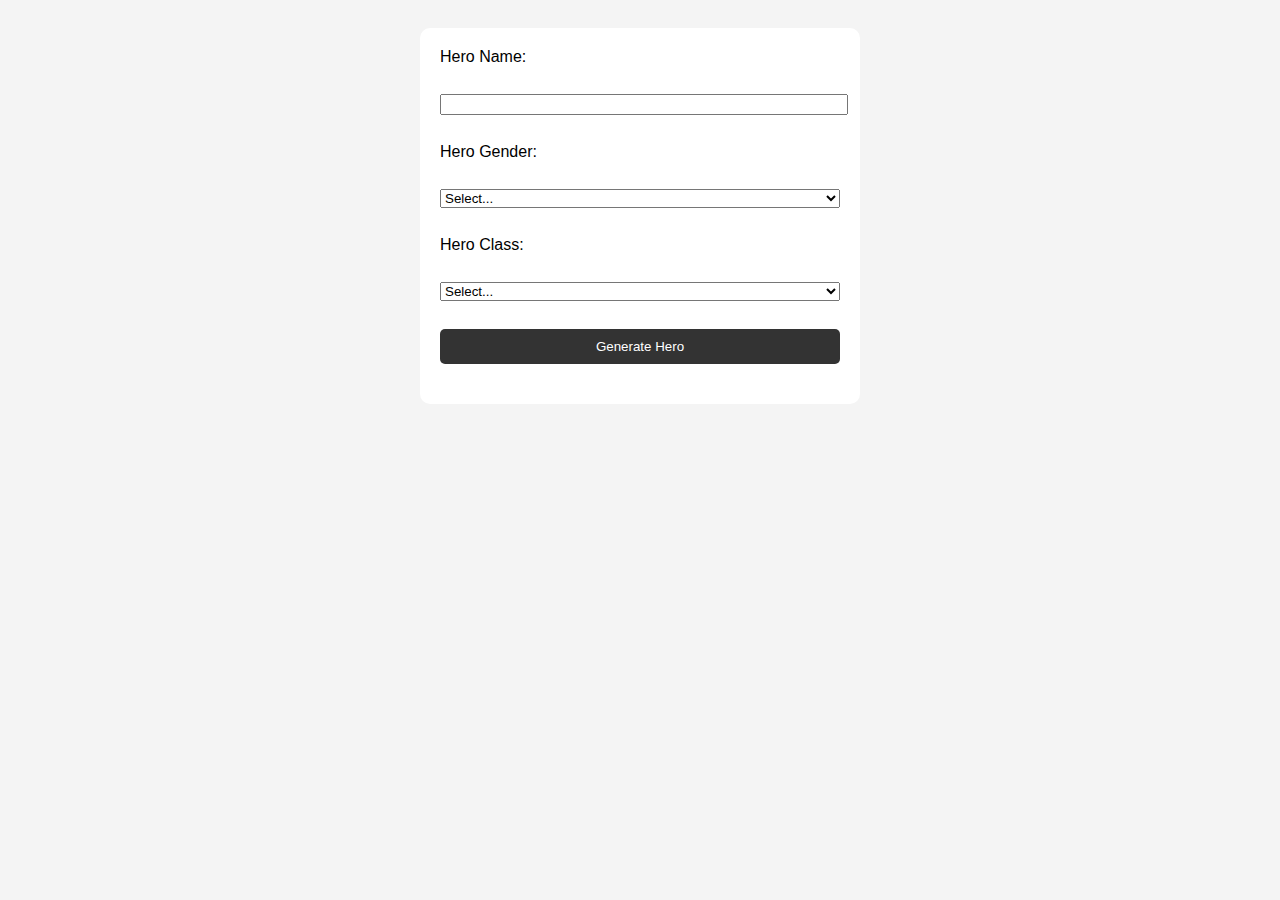
<file: week-2-character-generator/index.html>
<!DOCTYPE html>
<html>
  <head>
    <!--
    Pragmatic JavaScript
    Chapter 1
    Programming Assignment

    Author: Chris Newell
    Date: July 26, 2025
    Filename: index.html
  -->
    <title>Roleplay Character Generator</title>
    <link rel="stylesheet" type="text/css" href="styles.css" />
  </head>
  <body>
    <div id="mainContainer">
      <form id="characterForm">
        <label for="heroName">Hero Name:</label><br />
        <input type="text" id="heroName" name="heroName" required /><br />
        <label for="heroGender">Hero Gender:</label><br />
        <select id="heroGender" name="heroGender" required>
          <option value="">Select...</option>
          <option value="male">Male</option>
          <option value="female">Female</option>
          <option value="other">Other</option>
        </select>
        <br />
        <label for="heroClass">Hero Class:</label><br />
        <select id="heroClass" name="heroClass" required>
          <option value="">Select...</option>
          <option value="warrior">Warrior</option>
          <option value="mage">Mage</option>
          <option value="rogue">Rogue</option>
        </select>
        <br />
        <button id="generateHero">Generate Hero</button>
      </form>

      <div id="characterOutput"></div>
    </div>

    <script src="script.js"></script>
  </body>
</html>
</file>
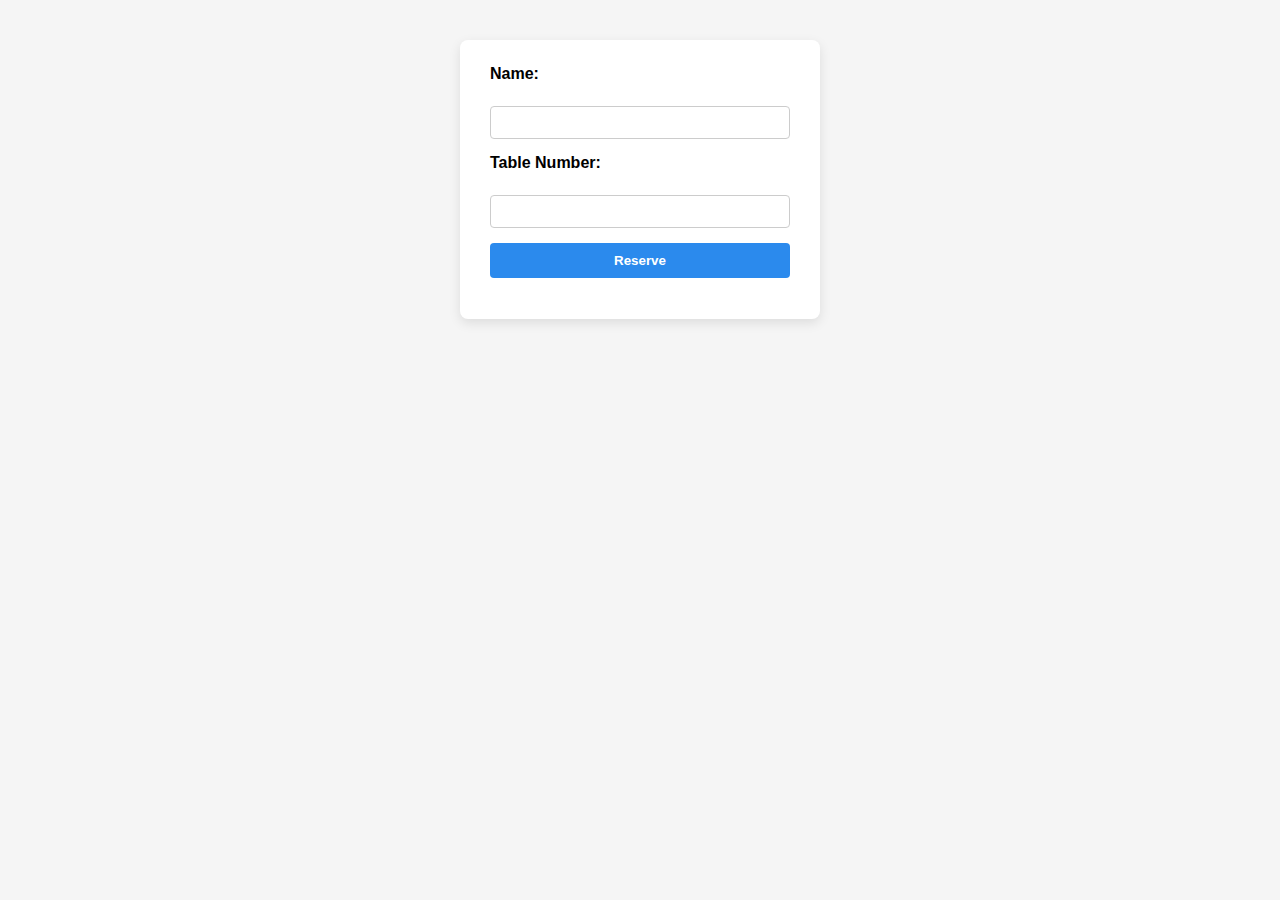
<file: week-5-project11-01/index.html>
<!--
  Author: Chris Newell
  Date: 2025-07-27
  Filename: index.html
  Description: Restaurant Reservation Form using JavaScript Callbacks
-->
<!DOCTYPE html>
<html lang="en">
  <head>
    <meta charset="UTF-8" />
    <title>Table Reservation</title>
    <link rel="stylesheet" href="styles.css" />
  </head>
  <body>
    <div class="form-container">
      <form id="reservationForm">
        <label for="name">Name:</label><br />
        <input type="text" id="name" name="name" /><br />
        <label for="tableNumber">Table Number:</label><br />
        <input type="number" id="tableNumber" name="tableNumber" /><br />
        <input type="submit" value="Reserve" />
      </form>
      <p id="message"></p>
    </div>
    <script src="script.js"></script>
  </body>
</html>
</file>
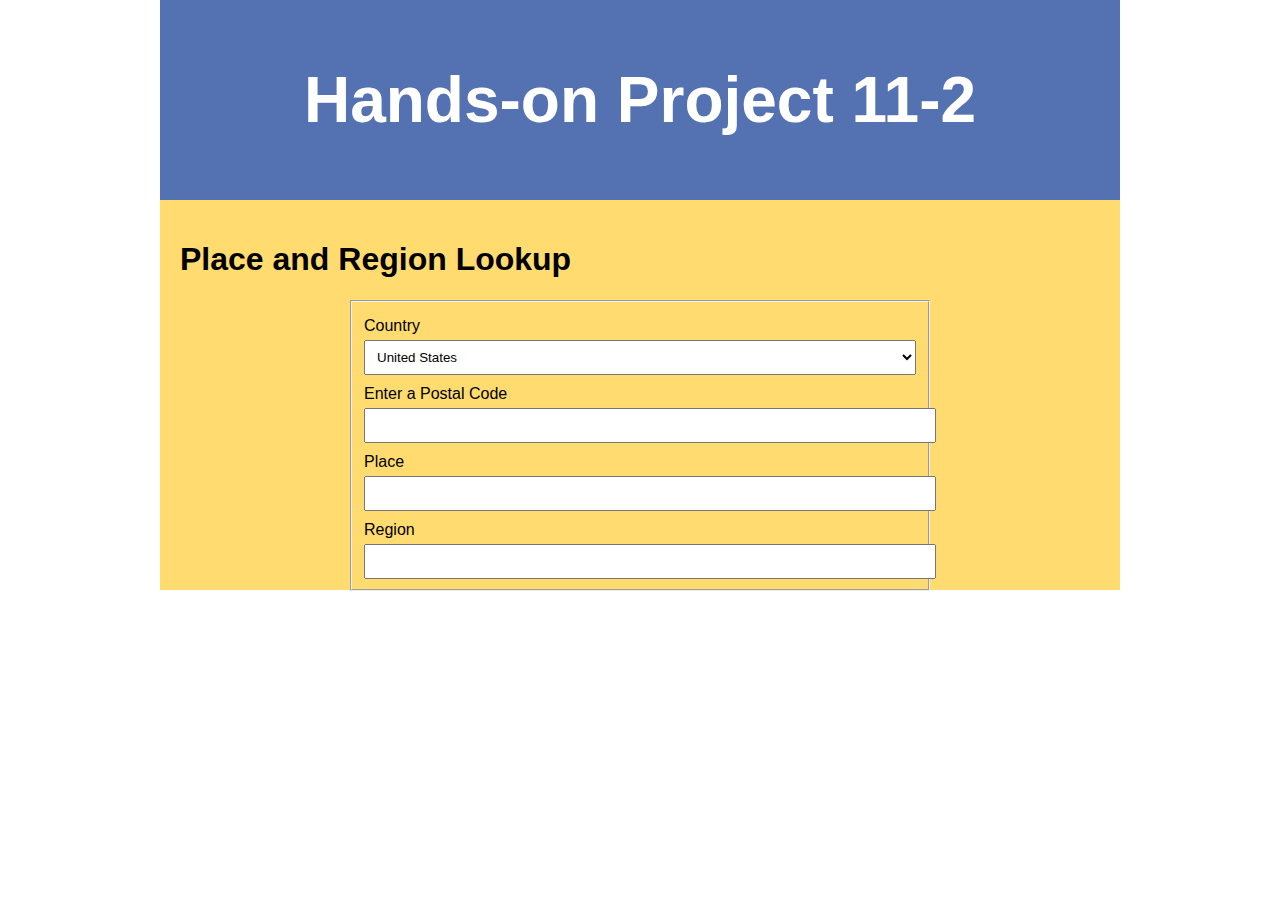
<file: week-6-project11-02/index.html>
<!DOCTYPE html>
<html lang="en">
  <head>
    <!--
    JavaScript 7th Edition
    Chapter 11
    Hands-on Project 11-2

    Author: Chris Newell
    Date: July 27, 2025
    Filename: index.html
  -->
    <meta charset="utf-8" />
    <meta name="viewport" content="width=device-width,initial-scale=1.0" />
    <title>Hands-on Project 11-2</title>
    <link rel="stylesheet" href="styles.css" />
    <script src="script.js" defer></script>
  </head>
  <body>
    <header>
      <h1>Hands-on Project 11-2</h1>
    </header>

    <section>
      <h1>Place and Region Lookup</h1>
      <fieldset id="addressFields">
        <label for="country">Country</label>
        <select name="country" id="country">
          <option value="us">United States</option>
          <option value="ca">Canada</option>
          <option value="gb">Great Britain</option>
          <option value="de">Germany</option>
          <option value="fr">France</option>
          <option value="it">Italy</option>
          <option value="jp">Japan</option>
          <option value="in">India</option>
          <option value="es">Spain</option>
          <option value="za">South Africa</option>
        </select>

        <label for="postalCode">Enter a Postal Code</label>
        <input type="text" id="postalCode" autocomplete="off" />

        <label for="place">Place</label>
        <input type="text" id="place" autocomplete="off" />

        <label for="region">Region</label>
        <input type="text" id="region" autocomplete="off" />
      </fieldset>
    </section>
  </body>
</html>
</file>
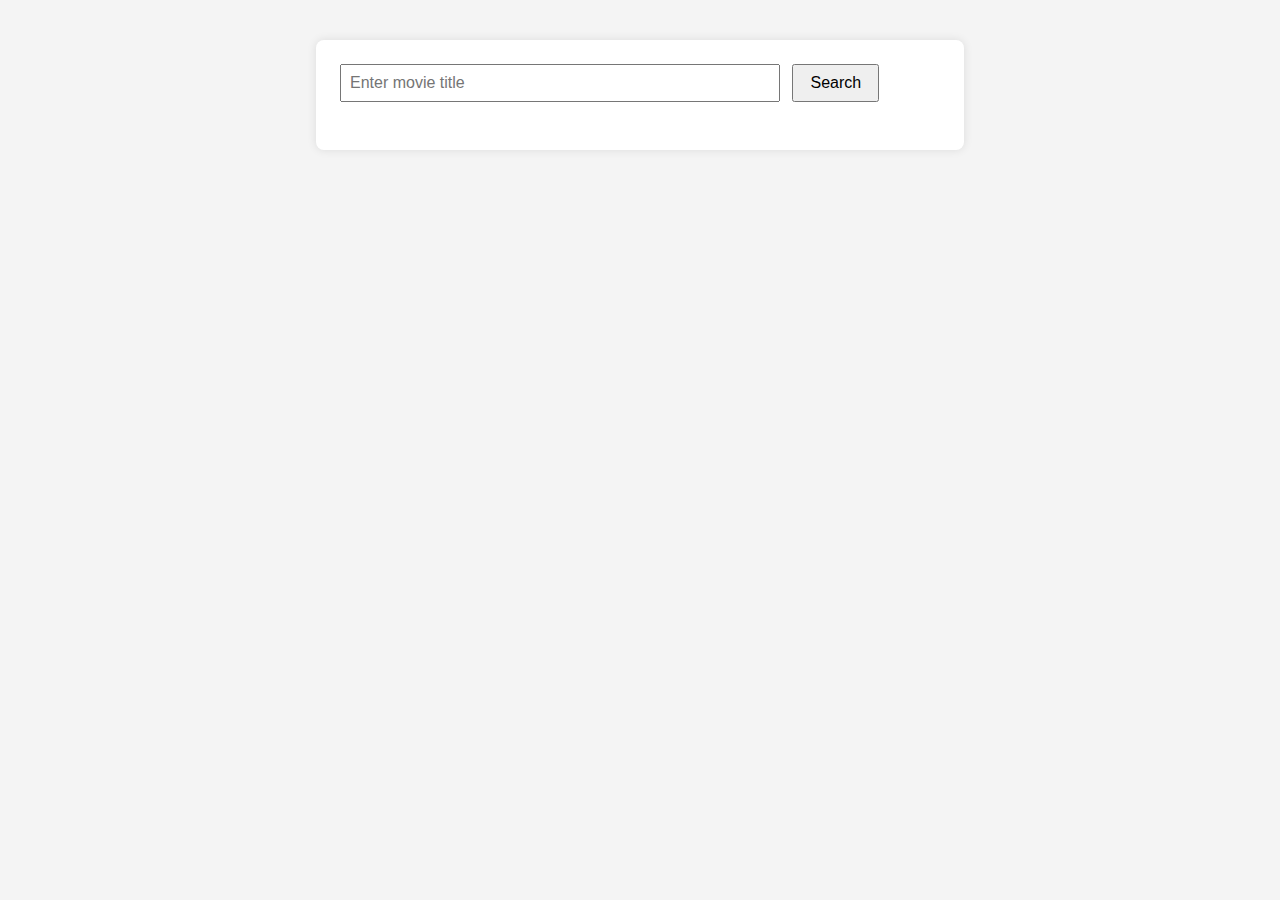
<file: week-8-project12-01/index.html>
<!DOCTYPE html>
<html>
  <head>
    <!--
      Pragmatic JavaScript
      Chapter 4
      Programming Assignment

      Author: Chris Newell
      Date: 2025-07-27
      Filename: index.html
    -->
    <title>Movie Lookup</title>
    <link rel="stylesheet" type="text/css" href="styles.css" />
  </head>
  <body>
    <div class="form-container">
      <form id="movie-form">
        <input type="text" id="title-input" placeholder="Enter movie title" />
        <button type="submit">Search</button>
      </form>
      <div id="movie-info">
        <h2 id="movie-title"></h2>
        <p id="movie-director"></p>
        <p id="movie-year"></p>
        <p id="movie-synopsis"></p>
      </div>
      <p id="error-message"></p>
    </div>
    <script src="script.js"></script>
  </body>
</html>
</file>
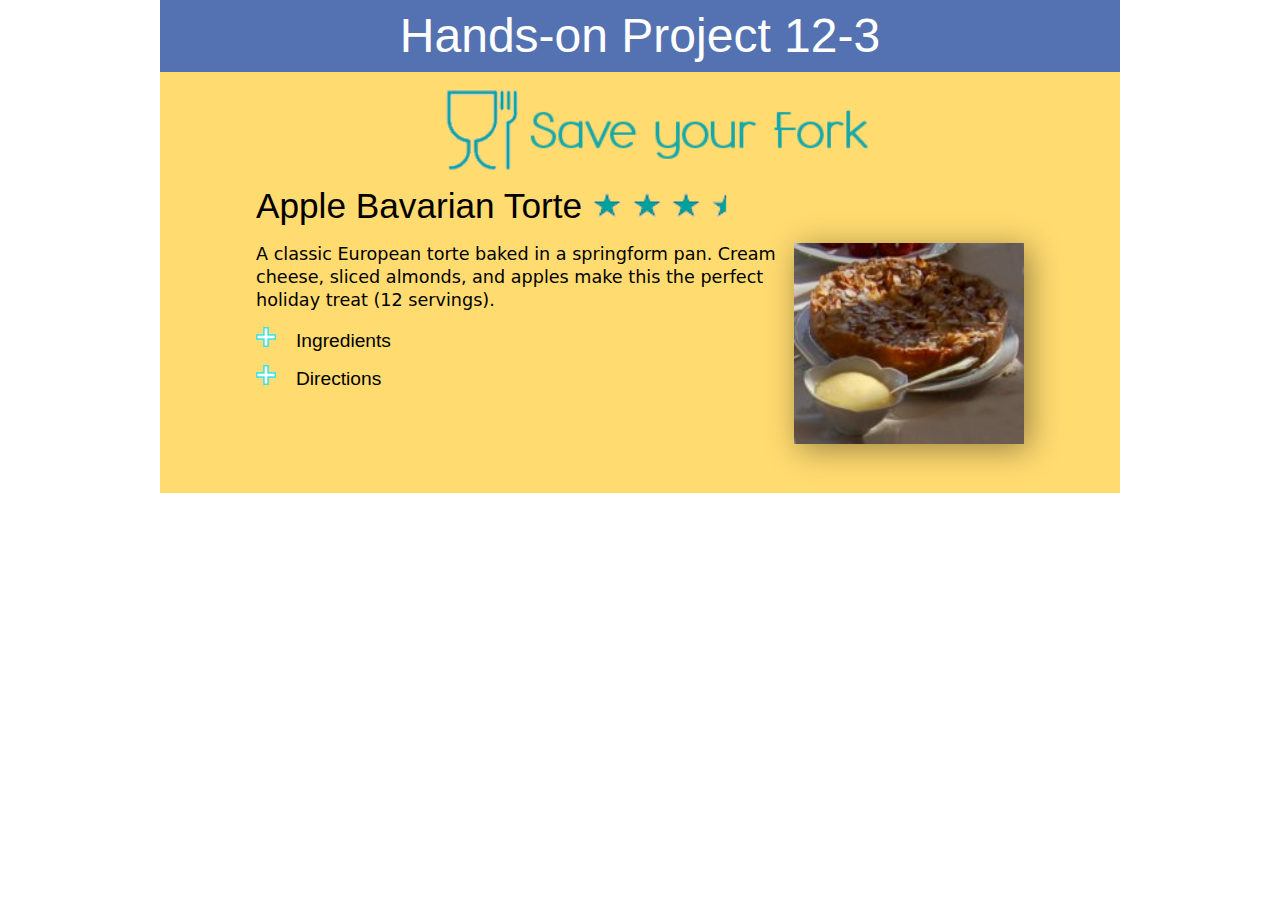
<file: week-9-project12-03/index.html>
<!DOCTYPE html>
<html lang="en">
  <head>
    <!--
      JavaScript 7th Edition
      Chapter 12
      Project 12-3

      Project to show a recipe with expanding/contracting content
      Author: Chris Newell
      Date: 27/07/2025
      Filename: project12-03.html
   -->
    <meta charset="utf-8" />
    <meta name="viewport" content="width=device-width, initial-scale=1.0" />
    <title>Hands-on Project 12-3</title>
    <link rel="stylesheet" href="styles.css" />
    <script src="https://code.jquery.com/jquery-3.6.0.min.js" defer></script>
    <script src="script.js" defer></script>
  </head>

  <body>
    <header>
      <h1>Hands-on Project 12-3</h1>
    </header>

    <section>
      <header>
        <img src="logo.png" alt="Save your Fork" />
      </header>
      <article>
        <h1>
          Apple Bavarian Torte
          <img src="star.png" alt="3 1/2 stars" />
          <img src="star.png" alt="" />
          <img src="star.png" alt="" />
          <img src="halfstar.png" alt="" />
        </h1>
        <img id="dishimg" src="torte.png" alt="Torte image" />
        <p>
          A classic European torte baked in a springform pan. Cream cheese,
          sliced almonds, and apples make this the perfect holiday treat (12
          servings).
        </p>

        <h2><img src="plus.png" alt="plus" />Ingredients</h2>
        <ul>
          <li>1/2 cup butter</li>
          <li>1/3 cup white sugar</li>
          <li>1/4 teaspoon vanilla extract</li>
          <li>1 cup all-purpose flour</li>
          <li>1 (8 ounce) package cream cheese</li>
          <li>1/4 cup white sugar</li>
          <li>1 egg</li>
          <li>1/2 teaspoon vanilla extract</li>
          <li>6 apples - peeled, cored, and sliced</li>
          <li>1/3 cup white sugar</li>
          <li>1/2 teaspoon ground cinnamon</li>
          <li>1/4 cup sliced almonds</li>
        </ul>
        <h2><img src="plus.png" alt="plus" />Directions</h2>
        <ol>
          <li>Preheat oven to 450&deg; F (230&deg; C).</li>
          <li>Cream together butter, sugar, vanilla, and flour.</li>
          <li>
            Press crust mixture into the flat bottom of a 9-inch springform pan.
            Set aside.
          </li>
          <li>
            In a medium bowl, blend cream cheese and sugar. Beat in egg and
            vanilla. Pour cheese mixture over crust.
          </li>
          <li>
            Toss apples with sugar and cinnamon. Spread apple mixture over all.
          </li>
          <li>
            Bake for 10 minutes. Reduce heat to 400&deg; F (200&deg; C) and
            continue baking for 25 minutes.
          </li>
          <li>
            Sprinkle almonds over top of torte. Continue baking until lightly
            browned. Cool before removing from pan.
          </li>
        </ol>
      </article>
    </section>
  </body>
</html>
</file>
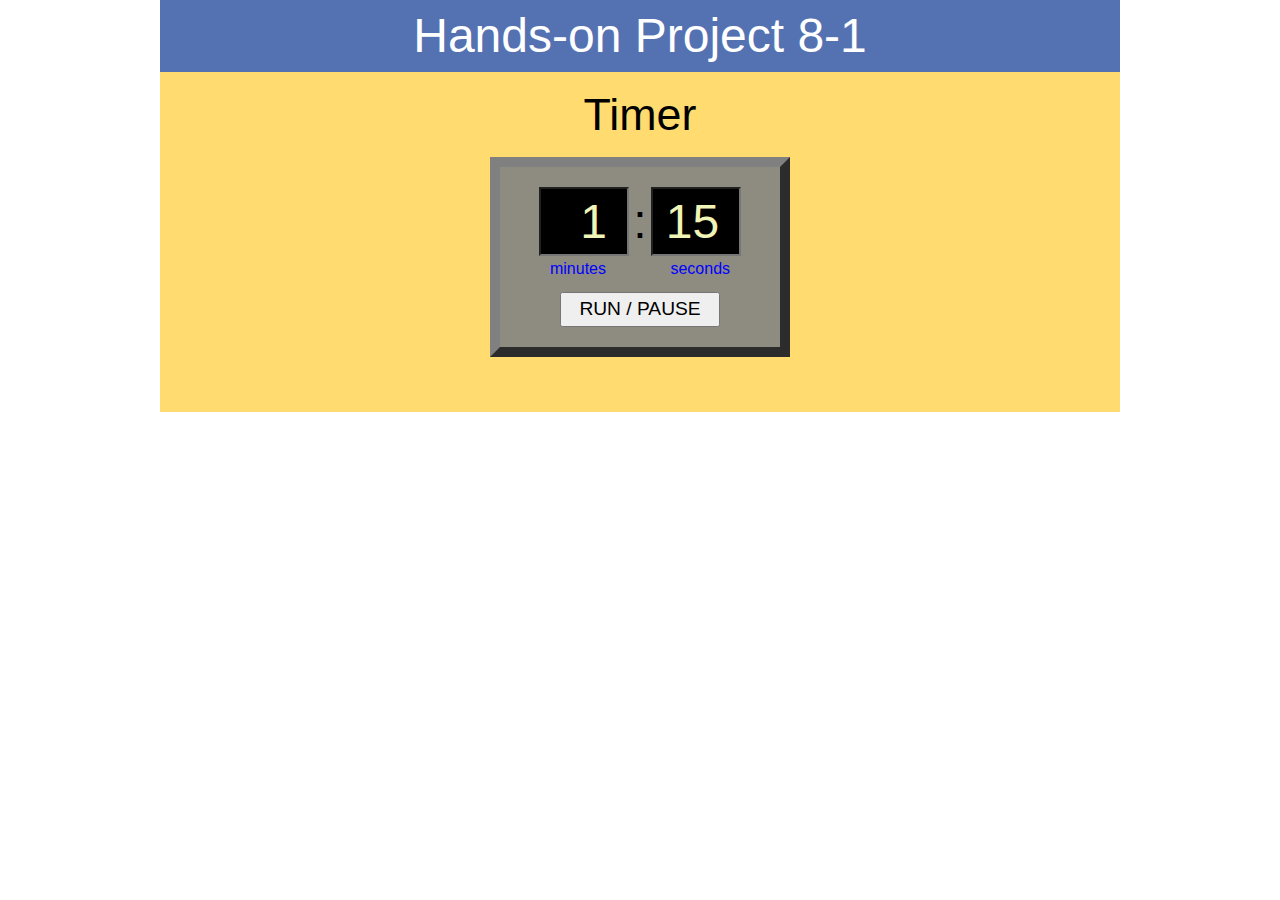
<file: week-1/project08-01.html>
<!DOCTYPE html>
<html>
  <head>
    <!--
      JavaScript 7th Edition
      Chapter 8
      Hands-on Project 8-1

      Author: Chris Newell
      Date:   05/31/2025

      Filename: project08-01.html
   -->
    <meta charset="utf-8" />
    <meta name="viewport" content="width=device-width,initial-scale=1.0" />
    <title>Hands-on Project 8-1</title>
    <link rel="stylesheet" href="styles.css" />
  </head>

  <body>
    <header>
      <h1>Hands-on Project 8-1</h1>
    </header>

    <section>
      <h1>Timer</h1>
      <div id="timerClock">
        <input
          id="minutesBox"
          type="number"
          value="1"
          min="0"
          max="10"
          step="1"
        />
        <span id="separator">:</span>
        <input
          id="secondsBox"
          type="number"
          value="15"
          min="0"
          max="59"
          step="1"
        /><br />
        <span id="minLabel">minutes</span> <span id="secLabel">seconds</span>
        <input id="runPauseButton" type="button" value="RUN / PAUSE" />
      </div>
    </section>
    <script src="project08-01.js"></script>
  </body>
</html>
</file>
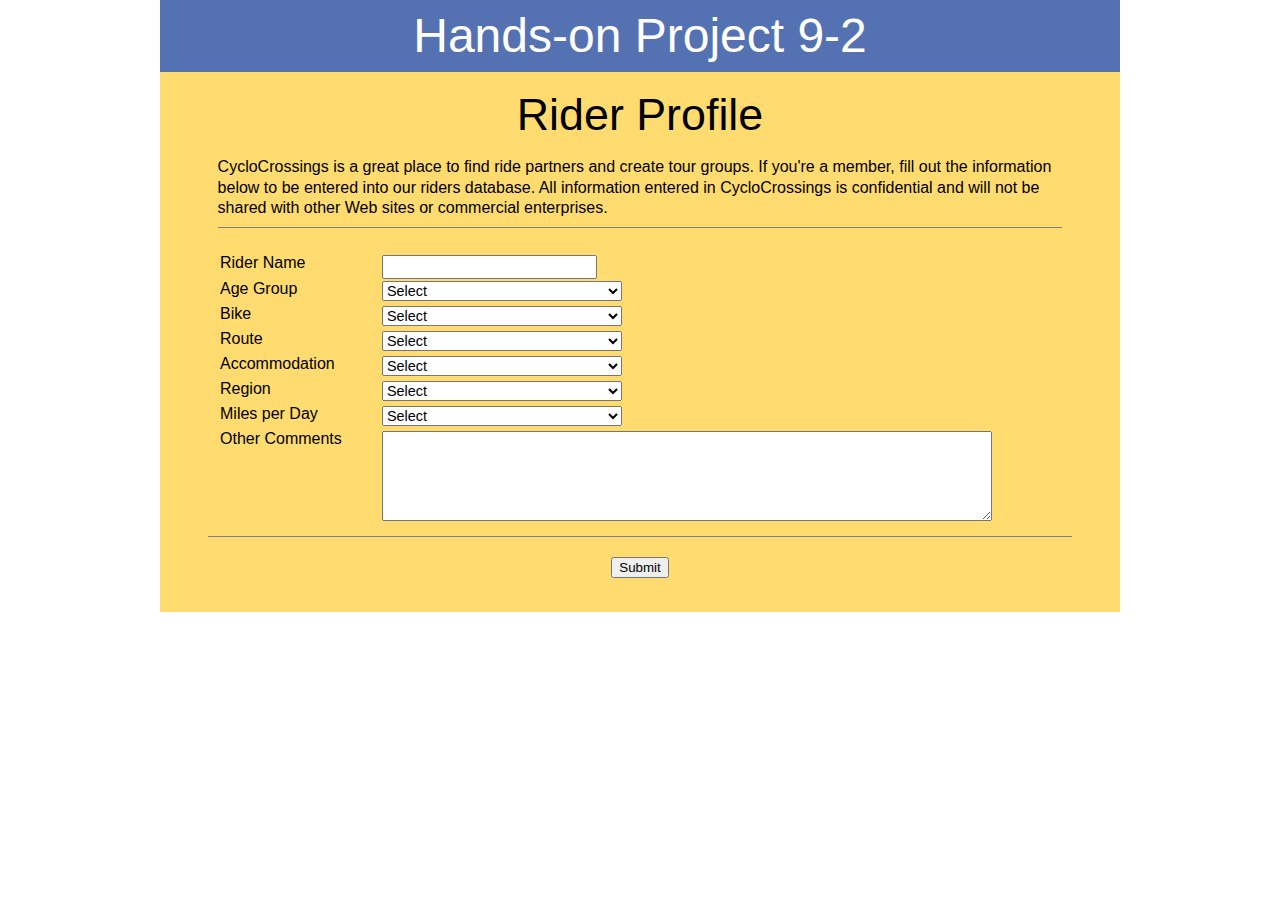
<file: week-3-project09-02/project09-02a.html>
<!DOCTYPE html>
<html>
  <head>
    <!--
      JavaScript 7th Edition
      Chapter 9
      Hands-on Project 9-2

      Author: Chris Newell
      Date: July 26, 2025

      Filename: project09-02a.html
    -->
    <meta charset="utf-8" />
    <title>Hands-on Project 9-2</title>
    <link rel="stylesheet" href="styles.css" />
    <script src="project09-02a.js" defer></script>
  </head>

  <body>
    <header>
      <h1>Hands-on Project 9-2</h1>
    </header>

    <section>
      <h1>Rider Profile</h1>
      <p id="intro">
        CycloCrossings is a great place to find ride partners and create tour
        groups. If you're a member, fill out the information below to be entered
        into our riders database. All information entered in CycloCrossings is
        confidential and will not be shared with other Web sites or commercial
        enterprises.
      </p>

      <form id="riderForm">
        <table id="profile">
          <colgroup>
            <col id="firstCol" />
            <col id="secondCol" />
          </colgroup>
          <tr>
            <td>Rider Name</td>
            <td><input name="riderName" id="riderName" type="text" /></td>
          </tr>
          <tr>
            <td>Age Group</td>
            <td>
              <select name="ageGroup" id="ageGroup">
                <option value="">Select</option>
                <option value="16 - 20">16 - 20</option>
                <option value="21 - 30">21 - 30</option>
                <option value="31 - 40">31 - 40</option>
                <option value="41 - 50">41 - 50</option>
                <option value="51 - 60">51 - 60</option>
                <option value="61 - 70">61 - 70</option>
                <option value="71+">71+</option>
              </select>
            </td>
          </tr>
          <tr>
            <td>Bike</td>
            <td>
              <select name="bikeOption" id="bikeOption">
                <option value="">Select</option>
                <option value="road">Road Bike</option>
                <option value="mountain">Mountain Bike</option>
                <option value="either">Either</option>
              </select>
            </td>
          </tr>
          <tr>
            <td>Route</td>
            <td>
              <select name="routeOption" id="routeOption">
                <option value="">Select</option>
                <option value="road">Road</option>
                <option value="trail">Trail</option>
                <option value="either">Either</option>
              </select>
            </td>
          </tr>
          <tr>
            <td>Accommodation</td>
            <td>
              <select name="accOption" id="accOption">
                <option value="">Select</option>
                <option value="camping">Camping</option>
                <option value="motel">Motel</option>
                <option value="either">Either</option>
              </select>
            </td>
          </tr>
          <tr>
            <td>Region</td>
            <td>
              <select name="region" id="region">
                <option value="">Select</option>
                <option value="Northeast">Northeast</option>
                <option value="East Coast">East Coast</option>
                <option value="Southeast">Southeast</option>
                <option value="Midwest">Midwest</option>
                <option value="Mountain">Mountain</option>
                <option value="Southwest">Southwest</option>
                <option value="West Coast">West Coast</option>
                <option value="Northwest">Northwest</option>
              </select>
            </td>
          </tr>
          <tr>
            <td>Miles per Day</td>
            <td>
              <select name="miles" id="miles">
                <option value="">Select</option>
                <option value="21 - 40">21 - 40</option>
                <option value="41 - 60">41 - 60</option>
                <option value="61 - 80">61 - 80</option>
                <option value="81 - 100">81 - 100</option>
                <option value="100+">100+</option>
              </select>
            </td>
          </tr>
          <tr>
            <td>Other Comments</td>
            <td><textarea name="comments" id="comments"></textarea></td>
          </tr>
        </table>

        <p style="text-align: center">
          <input id="submitButton" type="submit" value="Submit" />
        </p>
      </form>
    </section>
  </body>
</html>
</file>
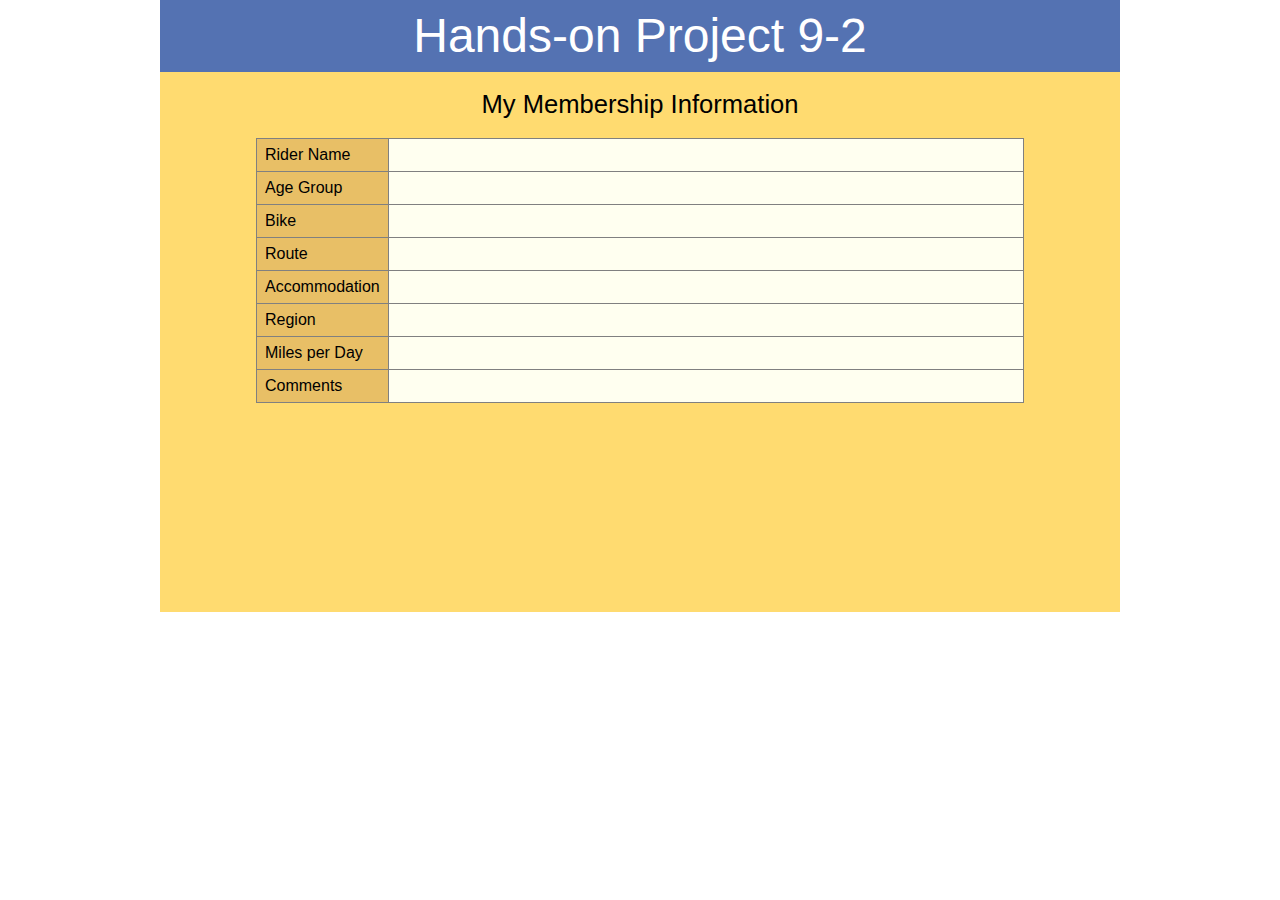
<file: week-3-project09-02/project09-02b.html>
<!DOCTYPE html>
<html>
  <head>
    <!--
      JavaScript 7th Edition
      Chapter 9
      Hands-on Project 9-2

      Author: Chris Newell
      Date: July 26, 2025

      Filename: project09-02b.html
   -->
    <meta charset="utf-8" />
    <meta name="viewport" content="width=device-width,initial-scale=1.0" />
    <title>Hands-on Project 9-2</title>
    <link rel="stylesheet" href="styles.css" />
    <script src="project09-02b.js" defer></script>
  </head>

  <body>
    <header>
      <h1>Hands-on Project 9-2</h1>
    </header>

    <section>
      <h1 id="h2b">My Membership Information</h1>

      <table id="order">
        <tr>
          <th>Rider Name</th>
          <td id="riderName"></td>
        </tr>
        <tr>
          <th>Age Group</th>
          <td id="ageGroup"></td>
        </tr>
        <tr>
          <th>Bike</th>
          <td id="bikeOption"></td>
        </tr>
        <tr>
          <th>Route</th>
          <td id="routeOption"></td>
        </tr>
        <tr>
          <th>Accommodation</th>
          <td id="accOption"></td>
        </tr>
        <tr>
          <th>Region</th>
          <td id="region"></td>
        </tr>
        <tr>
          <th>Miles per Day</th>
          <td id="miles"></td>
        </tr>
        <tr>
          <th>Comments</th>
          <td id="comments"></td>
        </tr>
      </table>
    </section>
  </body>
</html>
</file>
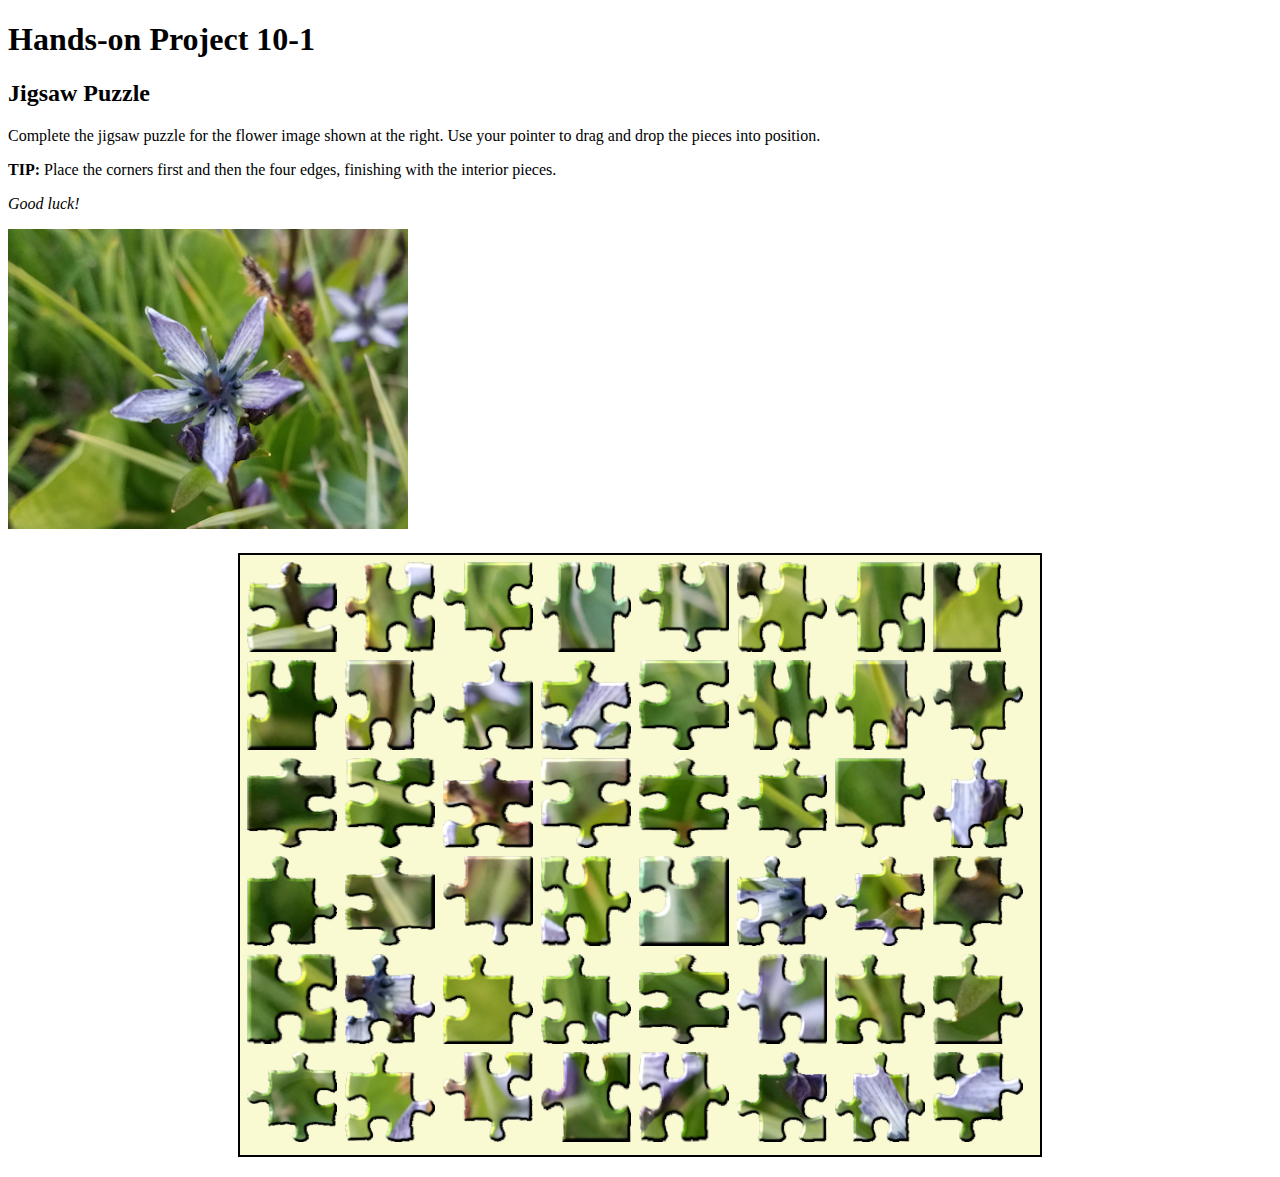
<file: week-4-project10-01/project10-01.html>
<!--
  Author: Chris Newell
  Date: 2025-07-27
  File: project10-01.html
  Description: Hands-On Project 10-1 - Jigsaw Puzzle
-->

<!DOCTYPE html>
<html lang="en">
  <head>
    <meta charset="UTF-8" />
    <meta name="viewport" content="width=device-width, initial-scale=1.0" />
    <title>Hands-on Project 10-1</title>
    <link rel="stylesheet" href="styles.css" />
  </head>
  <body>
    <header>
      <h1>Hands-on Project 10-1</h1>
    </header>

    <article>
      <h2>Jigsaw Puzzle</h2>
      <p>
        Complete the jigsaw puzzle for the flower image shown at the right. Use
        your pointer to drag and drop the pieces into position.
      </p>
      <p>
        <strong>TIP:</strong> Place the corners first and then the four edges,
        finishing with the interior pieces.
      </p>
      <p><em>Good luck!</em></p>

      <!-- Preview image -->
      <img id="preview" src="puzzle.png" alt="puzzle preview" />

      <!-- Puzzle board container -->
      <div id="puzzleBoard"></div>
    </article>

    <!-- Script loaded with defer to match onload behavior -->
    <script src="project10-01.js" defer></script>
  </body>
</html>
</file>
<file: week-2-character-generator/styles.css>
/*
  Pragmatic JavaScript
  Chapter 1
  Programming Assignment

  Author: Chris Newell
  Date: July 26, 2025
  Filename: styles.css
*/

body {
  font-family: Arial, sans-serif;
  background-color: #f4f4f4;
  padding: 20px;
}

#mainContainer {
  max-width: 400px;
  margin: 0 auto;
  background: white;
  padding: 20px;
  border-radius: 10px;
}

label,
select,
input {
  display: block;
  margin-bottom: 10px;
  width: 100%;
}

button {
  padding: 10px;
  width: 100%;
  background-color: #333;
  color: white;
  border: none;
  cursor: pointer;
  border-radius: 5px;
}

button:hover {
  background-color: #555;
}

#characterOutput {
  margin-top: 20px;
  font-weight: bold;
}
</file>
<file: week-5-project11-01/styles.css>
/*
  Pragmatic JavaScript
  Chapter 2
  Programming Assignment

  Author: Chris Newell
  Date: 2025-07-27
  Filename: styles.css
*/

/* General styles */
body {
  font-family: Arial, sans-serif;
  background-color: #f5f5f5;
  margin: 0;
  padding: 40px;
  display: flex;
  justify-content: center;
  align-items: center;
}

/* Form container */
.form-container {
  background-color: #fff;
  padding: 25px 30px;
  border-radius: 8px;
  box-shadow: 0 4px 12px rgba(0, 0, 0, 0.1);
  width: 300px;
}

/* Form elements */
label {
  font-weight: bold;
  display: block;
  margin-bottom: 5px;
}

input[type="text"],
input[type="number"] {
  width: 100%;
  padding: 8px 10px;
  margin-bottom: 15px;
  border: 1px solid #ccc;
  border-radius: 4px;
  box-sizing: border-box;
}

input[type="submit"] {
  width: 100%;
  padding: 10px;
  background-color: #2b8aed;
  color: white;
  font-weight: bold;
  border: none;
  border-radius: 4px;
  cursor: pointer;
  transition: background-color 0.3s ease;
}

input[type="submit"]:hover {
  background-color: #1f6fcc;
}

/* Message */
#message {
  margin-top: 15px;
  font-weight: bold;
  color: #333;
  text-align: center;
}
</file>
<file: week-6-project11-02/styles.css>
/*    JavaScript 7th Edition
      Chapter 11
      Hands-on Project 11-2
      Author: Chris Newell
      Date: July 27, 2025
      Filename: styles.css
*/

body {
  font-family: Verdana, sans-serif;
  background-color: #fff;
  width: 960px;
  margin: 0 auto;
}

header {
  background: #5472b2;
  color: #fff;
  font-size: 2em;
  text-align: center;
  padding: 20px 0;
}

section {
  background-color: #ffdb70;
  padding: 20px;
  user-select: none;
  height: 350px;
}

fieldset#addressFields {
  margin: 0 auto;
  width: 60%;
  text-align: center;
}

label {
  display: block;
  text-align: left;
  margin-top: 10px;
}

input,
select {
  display: block;
  width: 100%;
  padding: 8px;
  margin-top: 5px;
}
</file>
<file: week-8-project12-01/styles.css>
/*
  Pragmatic JavaScript
  Chapter 4
  Programming Assignment

  Author: Chris Newell
  Date: 2025-07-27
  Filename: styles.css
*/

body {
  font-family: Arial, sans-serif;
  background: #f4f4f4;
  padding: 2em;
}

.form-container {
  background: #fff;
  padding: 1.5em;
  border-radius: 8px;
  max-width: 600px;
  margin: 0 auto;
  box-shadow: 0 0 10px rgba(0, 0, 0, 0.1);
}

input[type="text"] {
  width: 70%;
  padding: 0.5em;
  margin-right: 0.5em;
  font-size: 1em;
}

button {
  padding: 0.5em 1em;
  font-size: 1em;
  cursor: pointer;
}

#movie-info {
  margin-top: 1.5em;
}

#error-message {
  color: red;
  margin-top: 1em;
  font-weight: bold;
}
</file>
<file: week-9-project12-03/styles.css>
/*  JavaScript 7th Edition
    Chapter 12
    Hands-on Project 12-3
    Author: Chris Newell
    Date: 27/07/2025
    Filename: styles.css
*/

/* apply a natural box layout model to all elements */
* {
  -moz-box-sizing: border-box;
  -webkit-box-sizing: border-box;
  box-sizing: border-box;
}

/* reset rules */
html,
body,
div,
span,
applet,
object,
iframe,
h1,
h2,
h3,
h4,
h5,
h6,
p,
blockquote,
pre,
a,
abbr,
acronym,
address,
big,
cite,
code,
del,
dfn,
em,
img,
ins,
kbd,
q,
s,
samp,
small,
strike,
strong,
sub,
sup,
tt,
var,
b,
u,
i,
center,
dl,
dt,
dd,
ol,
ul,
li,
form,
label,
legend,
table,
caption,
tbody,
tfoot,
thead,
tr,
th,
td,
article,
aside,
canvas,
details,
embed,
figure,
figcaption,
footer,
header,
hgroup,
menu,
nav,
output,
ruby,
section,
summary,
time,
mark,
audio,
video {
  margin: 0;
  padding: 0;
  border: 0;
  font-size: 100%;
  font: inherit;
  vertical-align: baseline;
}

/* HTML5 display-role reset for older browsers */
article,
aside,
details,
figcaption,
figure,
footer,
header,
hgroup,
menu,
nav,
section {
  display: block;
}

body {
  line-height: 1;
  width: 960px;
  background: white;
  margin: 0 auto;
  font-family: Verdana, Geneva, sans-serif;
}

ol,
ul {
  list-style: none;
}

/* page header */
body > header {
  background: #5472b2;
  width: 100%;
  color: #ffffff;
  font-size: 48px;
  text-align: center;
  line-height: 1.5em;
  margin-bottom: 0;
}

/*-------------------- Project Styles ------------------*/

section {
  background-color: #ffdb70;
  margin-top: 0;
  padding-bottom: 70px;
}

/* main content */

header > img {
  display: block;
  width: 50%;
  margin: 0 auto;
  padding: 10px 0;
}

article {
  width: 80%;
  margin: 0 auto;
  padding-bottom: 20px;
}

article h1 {
  font-size: 2.2em;
  margin: 0 0 20px;
}

article h1 img {
  display: inline-block;
  width: 30px;
}

article > img {
  float: right;
  width: 30%;
  box-shadow: 5px 5px 30px rgba(0, 0, 0, 0.4);
}

article > p {
  font-size: 1.1em;
  font-family: "Lucida Grande", "Lucida Sans Unicode", "Lucida Sans",
    "DejaVu Sans", Verdana, "sans-serif";
  line-height: 1.3;
  margin: 0 0 15px;
}

article > h2 {
  font-size: 1.2em;
  margin: 0 0 15px 0;
  cursor: pointer;
}

article > h2 > img {
  width: 20px;
  margin-right: 20px;
}

article > ul {
  margin: 0 0 15px 60px;
  list-style-type: square;
  font-size: 1.1em;
  font-family: "Lucida Grande", "Lucida Sans Unicode", "Lucida Sans",
    "DejaVu Sans", Verdana, "sans-serif";
  line-height: 1.4em;
  display: none;
}

article > ol {
  margin: 0 0 15px 60px;
  list-style-type: decimal;
  font-size: 1.1em;
  font-family: "Lucida Grande", "Lucida Sans Unicode", "Lucida Sans",
    "DejaVu Sans", Verdana, "sans-serif";
  line-height: 1.4em;
  display: none;
}

article li {
  margin-bottom: 6px;
}
</file>
<file: week-1/styles.css>
/*  JavaScript 7th Edition
    Chapter 8
    Hands-on Project 8-1

    Filename: styles.css
*/

/* apply a natural box layout model to all elements */
* {
  -moz-box-sizing: border-box;
  -webkit-box-sizing: border-box;
  box-sizing: border-box;
}

/* reset rules */
html,
body,
div,
span,
applet,
object,
iframe,
h1,
h2,
h3,
h4,
h5,
h6,
p,
blockquote,
pre,
a,
abbr,
acronym,
address,
big,
cite,
code,
del,
dfn,
em,
img,
ins,
kbd,
q,
s,
samp,
small,
strike,
strong,
sub,
sup,
tt,
var,
b,
u,
i,
center,
dl,
dt,
dd,
ol,
ul,
li,
fieldset,
form,
label,
legend,
table,
caption,
tbody,
tfoot,
thead,
tr,
th,
td,
article,
aside,
canvas,
details,
embed,
figure,
figcaption,
footer,
header,
hgroup,
menu,
nav,
output,
ruby,
section,
summary,
time,
mark,
audio,
video {
  margin: 0;
  padding: 0;
  border: 0;
  font-size: 100%;
  font: inherit;
  vertical-align: baseline;
}

/* HTML5 display-role reset for older browsers */
article,
aside,
details,
figcaption,
figure,
footer,
header,
hgroup,
menu,
nav,
section {
  display: block;
}

body {
  line-height: 1;
  width: 960px;
  background: white;
  margin: 0 auto;
  font-family: Verdana, Geneva, sans-serif;
}

ol,
ul {
  list-style: none;
}

/* page header */
header {
  background: #5472b2;
  width: 100%;
  color: #ffffff;
  font-size: 48px;
  text-align: center;
  line-height: 1.5em;
  margin-bottom: 0;
}

/*-------------------- Project Styles ------------------*/

section {
  background-color: #ffdb70;
  margin-top: 0;
  padding-bottom: 20px;
  user-select: none;
  height: 340px;
}

section h1 {
  font-size: 2.8em;
  text-align: center;
  margin: 0;
  padding: 20px 0;
}

div#timerClock {
  display: block;
  margin: 0 auto;
  width: 300px;
  background-color: rgba(130, 130, 130, 0.9);
  text-align: center;
  height: 200px;
  border: 10px outset gray;
}
input#minutesBox,
input#secondsBox {
  font-size: 3em;
  display: inline-block;
  width: 90px;
  text-align: right;
  padding: 5px;
  background-color: black;
  color: #f0f4b6;
  margin-top: 20px;
}

span#separator {
  display: inline-block;
  font-size: 3em;
  text-align: center;
}

span#minLabel,
span#secLabel {
  display: inline-block;
  margin: 5px 30px;
  color: blue;
}

input#runPauseButton {
  font-size: 1.2em;
  display: block;
  width: 160px;
  height: 35px;
  margin: 10px auto;
  cursor: pointer;
}
</file>
<file: week-3-project09-02/styles.css>
/*  JavaScript 7th Edition
    Chapter 9
    Hands-on Project 9-2

    Author: Chris Newell
    Date: July 26, 2025

    Filename: styles.css
*/

/* apply a natural box layout model to all elements */
* {
  -moz-box-sizing: border-box;
  -webkit-box-sizing: border-box;
  box-sizing: border-box;
}

/* reset rules */
html,
body,
div,
span,
applet,
object,
iframe,
h1,
h2,
h3,
h4,
h5,
h6,
p,
blockquote,
pre,
a,
abbr,
acronym,
address,
big,
cite,
code,
del,
dfn,
em,
img,
ins,
kbd,
q,
s,
samp,
small,
strike,
strong,
sub,
sup,
tt,
var,
b,
u,
i,
center,
dl,
dt,
dd,
ol,
ul,
li,
form,
label,
legend,
table,
caption,
tbody,
tfoot,
thead,
tr,
th,
td,
article,
aside,
canvas,
details,
embed,
figure,
figcaption,
footer,
header,
hgroup,
menu,
nav,
output,
ruby,
section,
summary,
time,
mark,
audio,
video {
  margin: 0;
  padding: 0;
  border: 0;
  font-size: 100%;
  font: inherit;
  vertical-align: baseline;
}

/* HTML5 display-role reset for older browsers */
article,
aside,
details,
figcaption,
figure,
footer,
header,
hgroup,
menu,
nav,
section {
  display: block;
}

body {
  line-height: 1;
  width: 960px;
  background: white;
  margin: 0 auto;
  font-family: Verdana, Geneva, sans-serif;
}

ol,
ul {
  list-style: none;
}

/* page header */
header {
  background: #5472b2;
  width: 100%;
  color: #ffffff;
  font-size: 48px;
  text-align: center;
  line-height: 1.5em;
  margin-bottom: 0;
}

/*-------------------- Project Styles ------------------*/

section {
  background-color: #ffdb70;
  margin-top: 0;
  padding-bottom: 20px;
  user-select: none;
  height: 540px;
}

section h1 {
  font-size: 2.8em;
  text-align: center;
  margin: 0;
  padding: 20px 0;
}

section h1#h2b {
  font-size: 1.6em;
  text-align: center;
  margin: 0;
  padding: 20px 0;
}

#intro {
  font-size: 1em;
  width: 88%;
  margin: 0 auto 15px;
  border-bottom: 1px solid gray;
  padding-bottom: 8px;
  line-height: 1.3;
}

table#profile {
  width: 90%;
  font-size: 1em;
  padding: 10px;
  border-bottom: 1px solid gray;
  margin: 0 auto 20px;
}

table#profile col#firstCol {
  width: 160px;
}

table#profile input {
  font-size: 1em;
  margin-right: 10px;
}

table#profile td {
  vertical-align: top;
  height: 23px;
}

table#profile textarea {
  width: 90%;
  height: 90px;
}

table#profile select {
  font-size: 0.9em;
  width: 240px;
}

table#profile #submitButton {
  width: 150px;
  letter-spacing: 3px;
  background-color: rgb(193, 193, 193);
}

table#order {
  width: 80%;
  margin: 0 auto;
  border-collapse: collapse;
  background-color: ivory;
}

table#order th {
  border: 1px solid gray;
  text-align: left;
  width: 110px;
  padding: 8px;
  background-color: rgba(232, 191, 102, 1);
}

table#order td {
  border: 1px solid gray;
  padding: 8px;
  line-height: 1.4;
}
</file>
<file: week-4-project10-01/styles.css>
/* Puzzle board style */
#puzzleBoard {
  position: relative;
  width: 800px;
  height: 600px;
  margin: 20px auto;
  background-color: lightgoldenrodyellow;
  border: 2px solid black;
}

/* Puzzle pieces style */
#puzzleBoard img {
  position: absolute;
  cursor: pointer;
  width: 90px;
  height: 90px;
}
</file>
